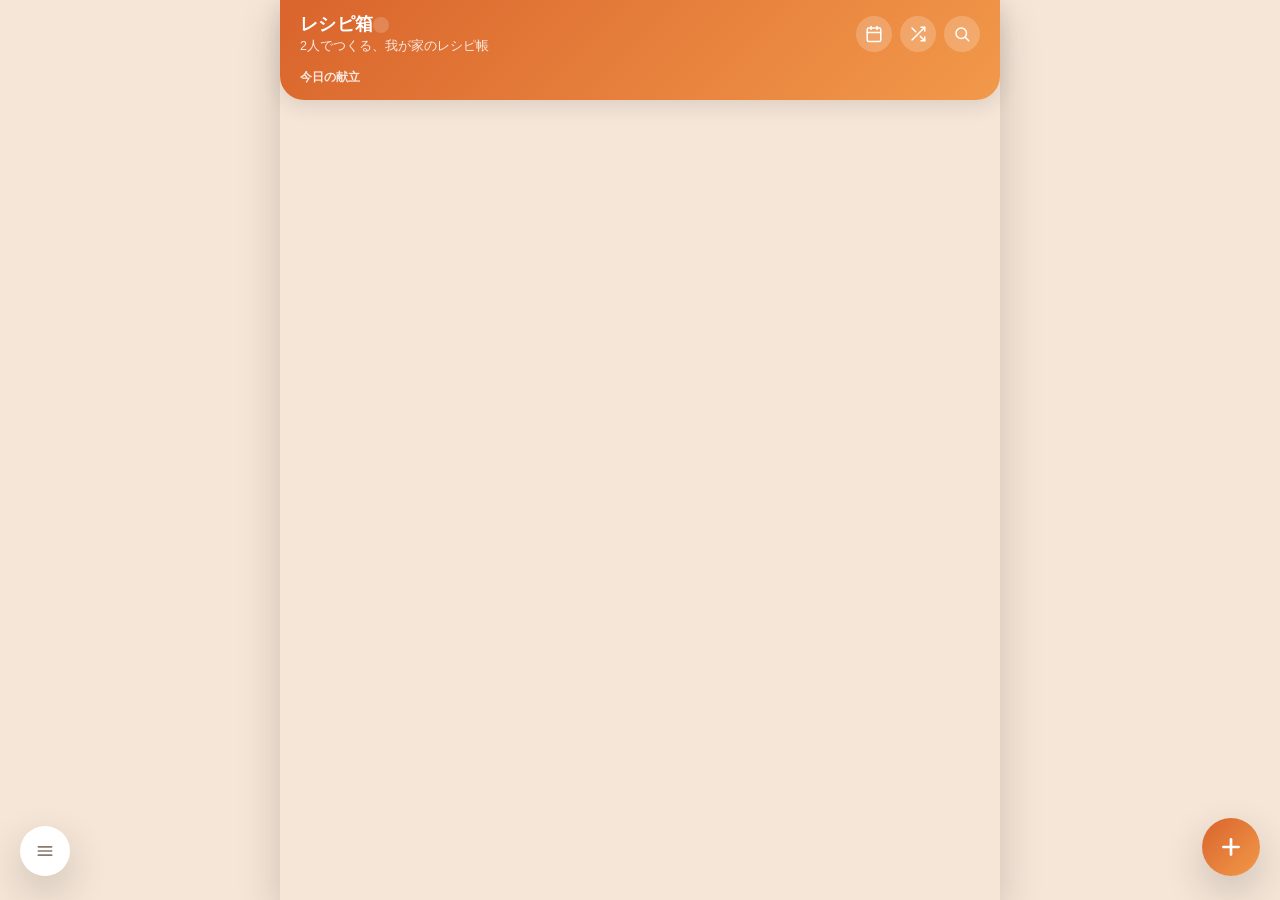
<file: index.html>
<!DOCTYPE html>
<html lang="ja">
<head>
  <meta charset="UTF-8">
  <meta name="viewport" content="width=device-width, initial-scale=1, viewport-fit=cover">
  <meta name="apple-mobile-web-app-capable" content="yes">
  <meta name="apple-mobile-web-app-status-bar-style" content="black-translucent">
  <meta name="apple-mobile-web-app-title" content="レシピ箱">
  <meta name="theme-color" content="#d9642c">
  <meta name="description" content="夫婦で共有するレシピURL管理アプリ">
  <link rel="apple-touch-icon" href="./icons/apple-touch-icon.png">
  <link rel="icon" href="./icons/icon.svg" type="image/svg+xml">
  <link rel="manifest" href="./manifest.json">
  <title>レシピ箱</title>
  <link rel="stylesheet" href="./css/app.css">
</head>
<body>
  <div id="app">
    <header class="app-header">
      <div class="app-brand">
        <div class="brand-text">
          <h1>レシピ箱 <span id="app-item-count" class="app-version"></span></h1>
          <p class="brand-sub">2人でつくる、我が家のレシピ帳</p>
        </div>
        <div class="header-actions">
          <a href="./calendar.html" class="icon-btn" aria-label="献立カレンダー" title="献立カレンダー">
            <svg viewBox="0 0 24 24" fill="none" stroke="currentColor" stroke-width="2" stroke-linecap="round" stroke-linejoin="round"><rect x="3" y="4" width="18" height="18" rx="2"/><line x1="16" y1="2" x2="16" y2="6"/><line x1="8" y1="2" x2="8" y2="6"/><line x1="3" y1="10" x2="21" y2="10"/></svg>
          </a>
          <button id="today-btn" class="icon-btn" aria-label="今日は何作る?" title="今日は何作る?">
            <svg viewBox="0 0 24 24" fill="none" stroke="currentColor" stroke-width="2" stroke-linecap="round" stroke-linejoin="round"><polyline points="16 3 21 3 21 8"/><line x1="4" y1="20" x2="21" y2="3"/><polyline points="21 16 21 21 16 21"/><line x1="15" y1="15" x2="21" y2="21"/><line x1="4" y1="4" x2="9" y2="9"/></svg>
          </button>
          <button id="filter-btn" class="icon-btn" aria-label="検索" title="検索">
            <svg viewBox="0 0 24 24" fill="none" stroke="currentColor" stroke-width="2" stroke-linecap="round" stroke-linejoin="round"><circle cx="11" cy="11" r="7"/><line x1="21" y1="21" x2="16.65" y2="16.65"/></svg>
            <span id="filter-badge" class="filter-badge hidden">0</span>
          </button>
        </div>
      </div>

      <!-- 今日の献立(④): 今日は何作る?のランダム提案は右上のアイコンへ移動し、ここには
           カレンダーに登録済みの今日の献立を表示する。クリックでレシピ詳細に飛べる。 -->
      <div id="today-plan" class="today-plan">
        <p class="today-plan-label">今日の献立</p>
        <div id="today-plan-list" class="today-plan-list"></div>
      </div>
    </header>

    <main>
      <div id="state-loading" class="skeleton-grid hidden">
        <div class="skeleton-card skeleton-shimmer"><div class="thumb"></div><div class="lines"><div class="line"></div><div class="line short"></div></div></div>
        <div class="skeleton-card skeleton-shimmer"><div class="thumb"></div><div class="lines"><div class="line"></div><div class="line short"></div></div></div>
        <div class="skeleton-card skeleton-shimmer"><div class="thumb"></div><div class="lines"><div class="line"></div><div class="line short"></div></div></div>
        <div class="skeleton-card skeleton-shimmer"><div class="thumb"></div><div class="lines"><div class="line"></div><div class="line short"></div></div></div>
      </div>

      <div id="state-empty" class="empty-state hidden">
        <div class="emoji">🍲</div>
        <p>まだレシピがありません。<br>右下の＋ボタンからURLを保存しましょう。</p>
      </div>

      <div id="state-error" class="error-state hidden">
        <div class="emoji">⚠️</div>
        <p id="state-error-message">読み込みに失敗しました。</p>
        <br>
        <button id="retry-btn" class="btn btn-secondary" type="button" style="width:auto; padding-left:24px; padding-right:24px;">もう一度読み込む</button>
      </div>

      <div id="recipe-grid" class="recipe-grid"></div>
    </main>

    <a id="fab-add" class="fab" href="./add.html" aria-label="レシピを追加">
      <svg viewBox="0 0 24 24" fill="none" stroke="currentColor" stroke-width="2.5" stroke-linecap="round" stroke-linejoin="round"><line x1="12" y1="5" x2="12" y2="19"/><line x1="5" y1="12" x2="19" y2="12"/></svg>
    </a>

    <!-- 左下メニュー: ログアウトボタン廃止に伴い、ここに折りたたんで配置する -->
    <button id="menu-fab" class="fab-menu" aria-label="メニュー" type="button">
      <svg viewBox="0 0 24 24" fill="none" stroke="currentColor" stroke-width="2" stroke-linecap="round" stroke-linejoin="round"><line x1="4" y1="7" x2="20" y2="7"/><line x1="4" y1="12" x2="20" y2="12"/><line x1="4" y1="17" x2="20" y2="17"/></svg>
    </button>
  </div>

  <!-- ログイン -->
  <div id="login-overlay" class="overlay center">
    <div class="sheet login-panel">
      <svg class="brand-mark" viewBox="0 0 36 36" fill="none" xmlns="http://www.w3.org/2000/svg" aria-hidden="true" style="background:linear-gradient(135deg,#d9642c,#f2994a); border-radius:14px;">
        <path d="M9 17h18a1 1 0 0 1 1 1 9 9 0 0 1-9 9h0a9 9 0 0 1-9-9 1 1 0 0 1 1-1Z" stroke="white" stroke-width="2" stroke-linejoin="round"/>
        <path d="M11 17c0-3 1.5-4.5 1.5-6M18 17c0-3.5 2-5 2-7.5M25 17c0-3 1.5-4.5 1.5-6" stroke="white" stroke-width="1.6" stroke-linecap="round"/>
      </svg>
      <h2>レシピ箱</h2>
      <p>共有パスワードを入力してください</p>

      <div id="login-not-configured" class="form-error">
        Supabaseがまだ設定されていません。<code>js/config.js</code> にProject URLとanon keyを設定してください。
      </div>

      <form id="login-form">
        <div id="login-error" class="form-error"></div>
        <div class="field">
          <label for="login-password">パスワード</label>
          <input id="login-password" type="password" autocomplete="current-password" required>
        </div>
        <button id="login-submit" class="btn btn-primary" type="submit">ログイン</button>
      </form>
    </div>
  </div>

  <!-- レシピ詳細 -->
  <div id="detail-overlay" class="overlay">
    <div class="sheet">
      <div class="sheet-handle"></div>
      <button class="sheet-close" id="detail-close" aria-label="閉じる">✕</button>
      <div id="detail-content"></div>
    </div>
  </div>

  <!-- 今日は何作る -->
  <div id="random-overlay" class="overlay">
    <div class="sheet">
      <div class="sheet-handle"></div>
      <button class="sheet-close" id="random-close" aria-label="閉じる">✕</button>

      <div id="random-step-pick">
        <h2 style="margin:4px 0 16px; font-size:18px;"><svg class="heading-ico" viewBox="0 0 24 24" fill="none" stroke="currentColor" stroke-width="2" stroke-linecap="round" stroke-linejoin="round"><polyline points="16 3 21 3 21 8"/><line x1="4" y1="20" x2="21" y2="3"/><polyline points="21 16 21 21 16 21"/><line x1="15" y1="15" x2="21" y2="21"/><line x1="4" y1="4" x2="9" y2="9"/></svg>おまかせ</h2>
        <div id="random-field-list"></div>
        <div class="btn-row" style="margin-top:18px;">
          <button id="random-clear" class="btn btn-secondary" type="button">クリア</button>
          <button id="random-confirm" class="btn btn-primary" type="button">ランダム表示</button>
        </div>
      </div>

      <div id="random-step-loading" class="reveal-wrap hidden">
        <span class="spin-emoji">🍳</span>
        <p style="color:var(--text-2); margin-top:14px;">選んでいます…</p>
      </div>

      <div id="random-step-empty" class="empty-state hidden">
        <div class="emoji">🤔</div>
        <p>このカテゴリにはまだレシピがありません。</p>
      </div>

      <div id="random-step-result" class="reveal-wrap hidden">
        <div id="random-result-content"></div>
        <div class="btn-row" style="margin-top:16px;">
          <button id="random-again" class="btn btn-secondary" type="button">もう一回</button>
          <button id="random-open" class="btn btn-secondary" type="button">レシピを見る</button>
          <button id="random-add-to-plan" class="btn btn-primary" type="button">献立に追加</button>
        </div>
      </div>
    </div>
  </div>

  <!-- 献立に追加(日付選択) -->
  <div id="mealplan-add-overlay" class="overlay center">
    <div class="sheet login-panel" style="text-align:left; padding-top:20px;">
      <button class="sheet-close" id="mealplan-add-close" aria-label="閉じる">✕</button>
      <h2 style="margin:0 0 16px; font-size:18px;">献立に追加</h2>
      <div class="field">
        <label for="mealplan-date-input">日付</label>
        <input id="mealplan-date-input" type="date">
        <p id="mealplan-date-weekday" class="mealplan-date-weekday"></p>
      </div>
      <button id="mealplan-add-confirm" class="btn btn-primary" type="button">この日に追加する</button>
    </div>
  </div>

  <!-- レシピ編集(タグ・評価) -->
  <div id="edit-overlay" class="overlay">
    <div class="sheet">
      <div class="sheet-handle"></div>
      <button class="sheet-close" id="edit-close" aria-label="閉じる">✕</button>
      <h2 style="margin:4px 0 16px; font-size:18px;">編集</h2>
      <div id="edit-field-list"></div>
      <div class="btn-row" style="margin-top:20px;">
        <button id="edit-cancel" class="btn btn-secondary" type="button">キャンセル</button>
        <button id="edit-save" class="btn btn-primary" type="button">保存する</button>
      </div>
      <button id="edit-delete" class="btn btn-danger" type="button" style="margin-top:10px;">削除</button>
    </div>
  </div>

  <!-- フィルタ -->
  <div id="filter-overlay" class="overlay">
    <div class="sheet">
      <div class="sheet-handle"></div>
      <button class="sheet-close" id="filter-close" aria-label="閉じる">✕</button>
      <h2 style="margin:4px 0 16px; font-size:18px;"><svg class="heading-ico" viewBox="0 0 24 24" fill="none" stroke="currentColor" stroke-width="2" stroke-linecap="round" stroke-linejoin="round"><circle cx="11" cy="11" r="7"/><line x1="21" y1="21" x2="16.65" y2="16.65"/></svg>検索</h2>
      <div id="filter-field-list"></div>
      <div class="btn-row" style="margin-top:20px;">
        <button id="filter-clear" class="btn btn-secondary" type="button">クリア</button>
        <button id="filter-apply" class="btn btn-primary" type="button">検索</button>
      </div>
    </div>
  </div>

  <!-- 左下メニュー(ログアウト・DB使用容量確認) -->
  <div id="menu-overlay" class="overlay">
    <div class="sheet">
      <div class="sheet-handle"></div>
      <button class="sheet-close" id="menu-close" aria-label="閉じる">✕</button>

      <div id="menu-step-main">
        <h2 style="margin:4px 0 16px; font-size:18px;">メニュー</h2>
        <div class="btn-row" style="flex-direction:column; gap:10px;">
          <button id="menu-kana-btn" class="btn btn-secondary" type="button">🔤 タグ編集</button>
          <button id="menu-stats-btn" class="btn btn-secondary" type="button">🏆 ランキング</button>
          <button id="menu-usage-btn" class="btn btn-secondary" type="button">📊 DB使用容量を確認</button>
          <button id="menu-logout-btn" class="btn btn-danger" type="button">ログアウト</button>
        </div>
        <p id="menu-version" class="menu-version"></p>
      </div>

      <div id="menu-step-usage" class="hidden">
        <button id="menu-usage-back" class="btn-text" type="button" style="padding:4px 0 14px;">◀ 戻る</button>
        <h2 style="margin:0 0 16px; font-size:18px;">DB使用容量</h2>
        <div id="menu-usage-content"></div>
      </div>

      <div id="menu-step-stats" class="hidden">
        <button id="menu-stats-back" class="btn-text" type="button" style="padding:4px 0 14px;">◀ 戻る</button>
        <h2 style="margin:4px 0 4px; font-size:18px;">人気のレシピ</h2>
        <p style="margin:0 0 16px; color:var(--text-2); font-size:13px;">献立登録数が多い順</p>
        <div id="menu-stats-content"></div>
      </div>

      <div id="menu-step-kana" class="hidden">
        <button id="menu-kana-back" class="btn-text" type="button" style="padding:4px 0 16px;">◀ 戻る</button>
        <div id="menu-kana-content"></div>
      </div>
    </div>
  </div>

  <div id="toast" class="toast"></div>

  <script type="module" src="./js/app.js"></script>
  <script src="./js/sw-register.js"></script>
</body>
</html>
</file>
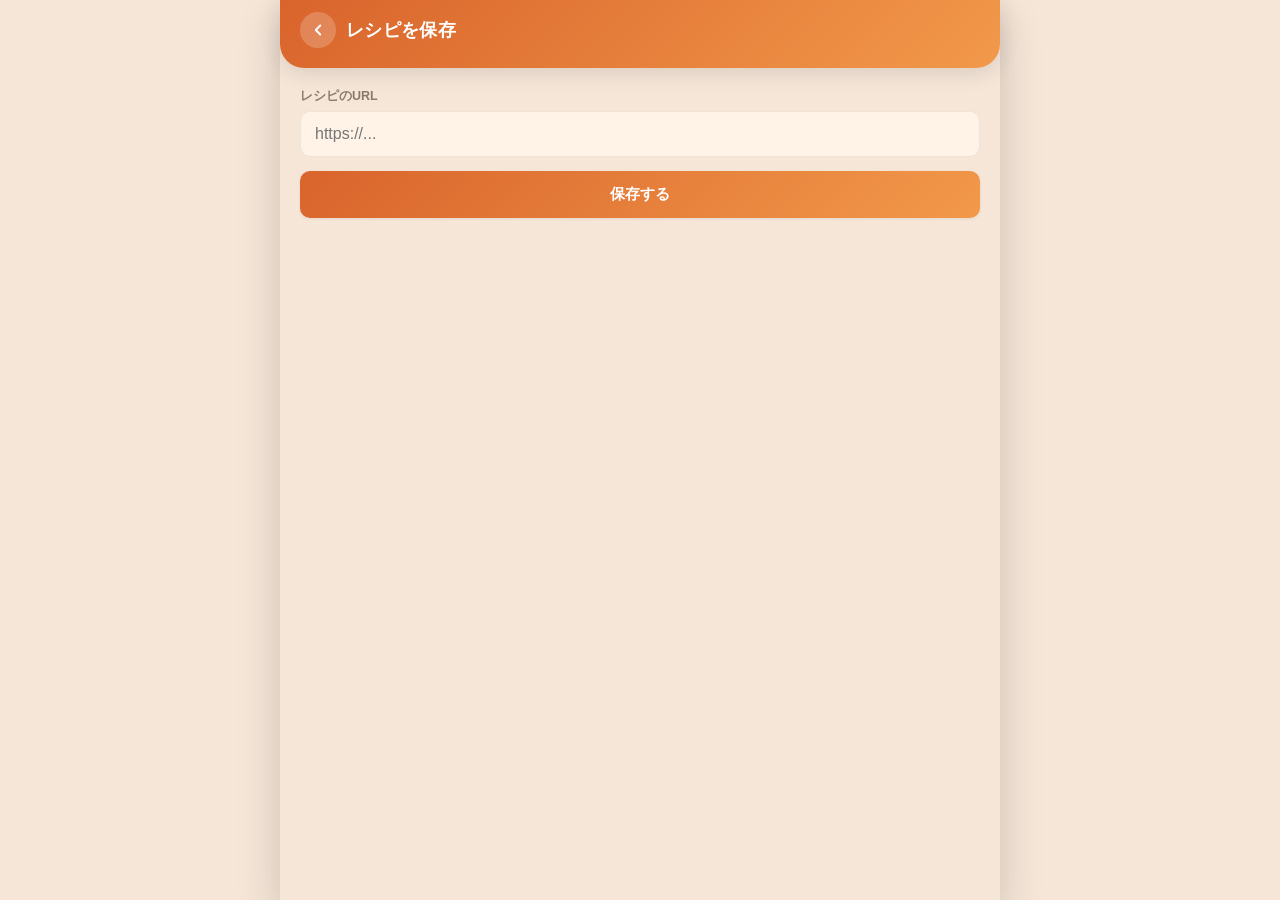
<file: add.html>
<!DOCTYPE html>
<html lang="ja">
<head>
  <meta charset="UTF-8">
  <meta name="viewport" content="width=device-width, initial-scale=1, viewport-fit=cover">
  <meta name="apple-mobile-web-app-capable" content="yes">
  <meta name="apple-mobile-web-app-status-bar-style" content="black-translucent">
  <meta name="apple-mobile-web-app-title" content="レシピ箱">
  <meta name="theme-color" content="#d9642c">
  <link rel="apple-touch-icon" href="./icons/apple-touch-icon.png">
  <link rel="icon" href="./icons/icon.svg" type="image/svg+xml">
  <link rel="manifest" href="./manifest.json">
  <title>レシピを保存 - レシピ箱</title>
  <link rel="stylesheet" href="./css/app.css">
</head>
<body class="add-page">
  <div id="app">
    <header class="app-header" style="padding-bottom:20px;">
      <div class="app-brand">
        <a href="./index.html" class="icon-btn" aria-label="一覧へ戻る">
          <svg viewBox="0 0 24 24" fill="none" stroke="currentColor" stroke-width="2.5" stroke-linecap="round" stroke-linejoin="round"><polyline points="15 18 9 12 15 6"/></svg>
        </a>
        <div class="brand-text">
          <h1 style="font-size:18px;">レシピを保存</h1>
        </div>
      </div>
    </header>

    <main>
      <div id="prefill-check-loading" class="loading-state hidden"><span class="spin-emoji">🍳</span></div>
      <div id="prefill-note" class="prefill-note hidden">共有メニューからURLを受け取りました。カテゴリを選んで保存してください。</div>

      <form id="add-form">
        <div id="add-error" class="form-error"></div>

        <div class="field">
          <label for="url-input">レシピのURL</label>
          <input id="url-input" type="url" inputmode="url" placeholder="https://..." autocomplete="off" required>
        </div>

        <div id="add-field-list"></div>

        <button id="save-btn" class="btn btn-primary" type="submit">保存する</button>
      </form>

      <div id="save-done" class="save-done hidden">
        <div id="save-done-emoji" class="emoji">✅</div>
        <h2 id="save-done-title">保存しました</h2>
        <p id="save-done-note">このタブは閉じて大丈夫です。</p>
        <div class="btn-row">
          <button id="save-close-btn" class="btn btn-secondary" type="button">画面を閉じる</button>
          <a href="./index.html" class="btn btn-primary" style="text-decoration:none; display:flex; align-items:center; justify-content:center;">一覧を見る</a>
        </div>
      </div>
    </main>
  </div>

  <!-- ログイン(Shortcuts経由でSafariから直接開いた場合、standaloneアプリとはセッションが別のため必要) -->
  <div id="login-overlay" class="overlay center">
    <div class="sheet login-panel">
      <svg class="brand-mark" viewBox="0 0 36 36" fill="none" xmlns="http://www.w3.org/2000/svg" aria-hidden="true" style="background:linear-gradient(135deg,#d9642c,#f2994a); border-radius:14px;">
        <path d="M9 17h18a1 1 0 0 1 1 1 9 9 0 0 1-9 9h0a9 9 0 0 1-9-9 1 1 0 0 1 1-1Z" stroke="white" stroke-width="2" stroke-linejoin="round"/>
        <path d="M11 17c0-3 1.5-4.5 1.5-6M18 17c0-3.5 2-5 2-7.5M25 17c0-3 1.5-4.5 1.5-6" stroke="white" stroke-width="1.6" stroke-linecap="round"/>
      </svg>
      <h2>レシピ箱</h2>
      <p>共有パスワードを入力してください</p>

      <div id="login-not-configured" class="form-error">
        Supabaseがまだ設定されていません。<code>js/config.js</code> にProject URLとanon keyを設定してください。
      </div>

      <form id="login-form">
        <div id="login-error" class="form-error"></div>
        <div class="field">
          <label for="login-password">パスワード</label>
          <input id="login-password" type="password" autocomplete="current-password" required>
        </div>
        <button id="login-submit" class="btn btn-primary" type="submit">ログイン</button>
      </form>
    </div>
  </div>

  <div id="toast" class="toast"></div>

  <script type="module" src="./js/add.js"></script>
  <script src="./js/sw-register.js"></script>
</body>
</html>
</file>
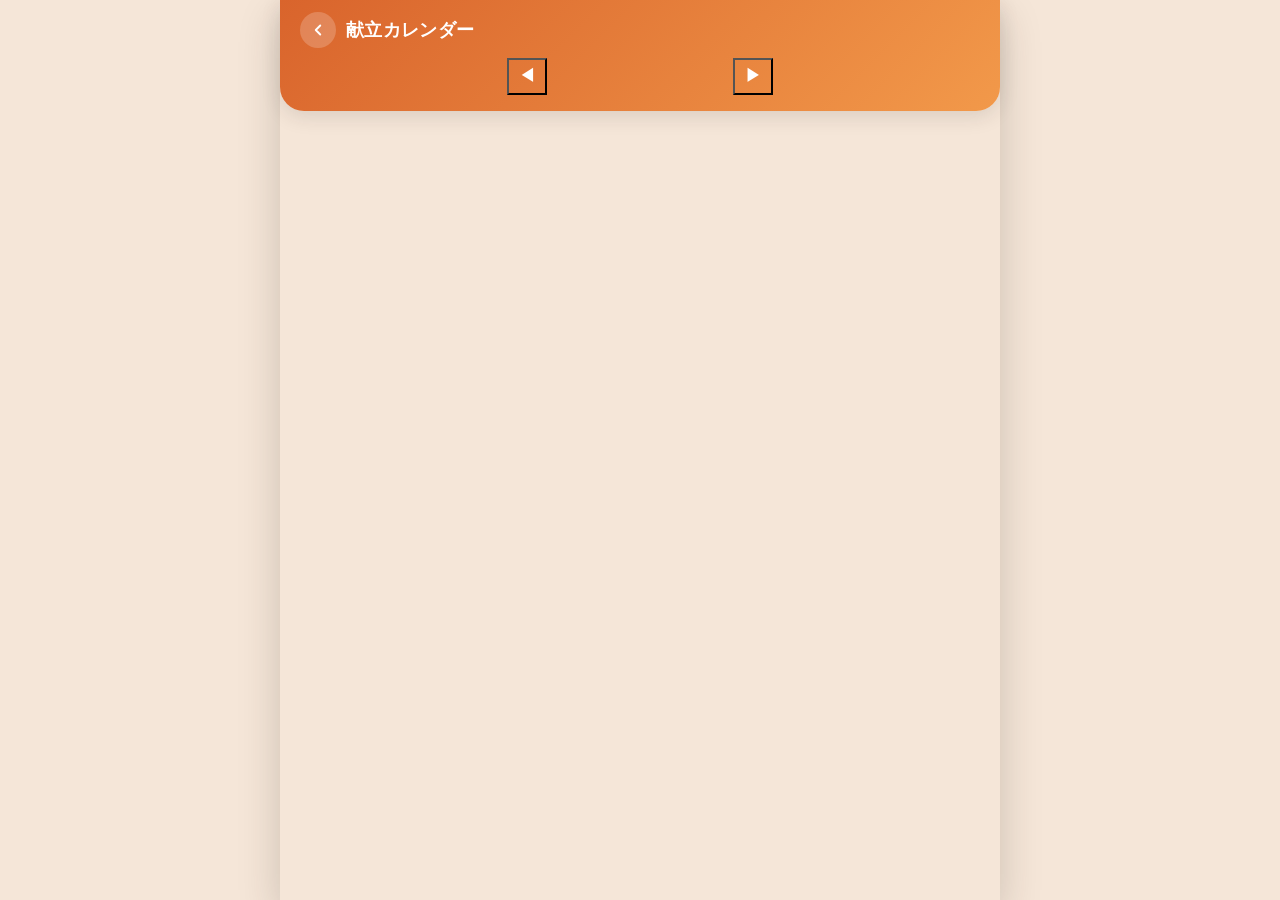
<file: calendar.html>
<!DOCTYPE html>
<html lang="ja">
<head>
  <meta charset="UTF-8">
  <meta name="viewport" content="width=device-width, initial-scale=1, viewport-fit=cover">
  <meta name="apple-mobile-web-app-capable" content="yes">
  <meta name="apple-mobile-web-app-status-bar-style" content="black-translucent">
  <meta name="apple-mobile-web-app-title" content="レシピ箱">
  <meta name="theme-color" content="#d9642c">
  <link rel="apple-touch-icon" href="./icons/apple-touch-icon.png">
  <link rel="icon" href="./icons/icon.svg" type="image/svg+xml">
  <link rel="manifest" href="./manifest.json">
  <title>献立カレンダー - レシピ箱</title>
  <link rel="stylesheet" href="./css/app.css">
</head>
<body class="calendar-page">
  <div id="app">
    <header class="app-header" style="padding-bottom:16px;">
      <div class="app-brand">
        <a href="./index.html" class="icon-btn" aria-label="一覧へ戻る">
          <svg viewBox="0 0 24 24" fill="none" stroke="currentColor" stroke-width="2.5" stroke-linecap="round" stroke-linejoin="round"><polyline points="15 18 9 12 15 6"/></svg>
        </a>
        <div class="brand-text">
          <h1 style="font-size:18px;">献立カレンダー</h1>
        </div>
      </div>

      <div class="cal-toolbar">
        <button id="cal-prev" class="btn-text" type="button" aria-label="前の週へ">◀</button>
        <span id="cal-range-label" class="cal-range-label"></span>
        <button id="cal-next" class="btn-text" type="button" aria-label="次の週へ">▶</button>
      </div>
    </header>

    <main>
      <div id="cal-week-list" class="cal-week-list"></div>
    </main>
  </div>

  <!-- ログイン(Shortcuts経由でSafariから直接開いた場合、standaloneアプリとはセッションが別のため必要) -->
  <div id="login-overlay" class="overlay center">
    <div class="sheet login-panel">
      <svg class="brand-mark" viewBox="0 0 36 36" fill="none" xmlns="http://www.w3.org/2000/svg" aria-hidden="true" style="background:linear-gradient(135deg,#d9642c,#f2994a); border-radius:14px;">
        <path d="M9 17h18a1 1 0 0 1 1 1 9 9 0 0 1-9 9h0a9 9 0 0 1-9-9 1 1 0 0 1 1-1Z" stroke="white" stroke-width="2" stroke-linejoin="round"/>
        <path d="M11 17c0-3 1.5-4.5 1.5-6M18 17c0-3.5 2-5 2-7.5M25 17c0-3 1.5-4.5 1.5-6" stroke="white" stroke-width="1.6" stroke-linecap="round"/>
      </svg>
      <h2>レシピ箱</h2>
      <p>共有パスワードを入力してください</p>

      <div id="login-not-configured" class="form-error">
        Supabaseがまだ設定されていません。<code>js/config.js</code> にProject URLとanon keyを設定してください。
      </div>

      <form id="login-form">
        <div id="login-error" class="form-error"></div>
        <div class="field">
          <label for="login-password">パスワード</label>
          <input id="login-password" type="password" autocomplete="current-password" required>
        </div>
        <button id="login-submit" class="btn btn-primary" type="submit">ログイン</button>
      </form>
    </div>
  </div>

  <!-- 日付詳細(その日の献立一覧+レシピ追加) -->
  <div id="day-overlay" class="overlay">
    <div class="sheet">
      <div class="sheet-handle"></div>
      <button class="sheet-close" id="day-close" aria-label="閉じる">✕</button>

      <!-- ステップ1: その日の献立一覧 -->
      <div id="day-main-view">
        <h2 id="day-title" style="margin:4px 0 16px; font-size:18px;"></h2>
        <div id="day-entries"></div>
        <!-- レシピに登録するほどでもない献立をテキストだけで追加する(②: 例「魚を焼く」) -->
        <div class="day-text-add-row">
          <input type="text" id="day-text-input" placeholder="テキストで追加(例: 魚を焼く)" maxlength="60" autocomplete="off">
          <button id="day-text-add-btn" class="btn btn-primary" type="button">追加</button>
        </div>
        <div class="day-add-actions">
          <button id="day-random-btn" class="btn btn-primary" type="button"><svg class="btn-ico" viewBox="0 0 24 24" fill="none" stroke="currentColor" stroke-width="2" stroke-linecap="round" stroke-linejoin="round"><polyline points="16 3 21 3 21 8"/><line x1="4" y1="20" x2="21" y2="3"/><polyline points="21 16 21 21 16 21"/><line x1="15" y1="15" x2="21" y2="21"/><line x1="4" y1="4" x2="9" y2="9"/></svg>おまかせで追加</button>
          <button id="day-search-btn" class="btn btn-primary" type="button"><svg class="btn-ico" viewBox="0 0 24 24" fill="none" stroke="currentColor" stroke-width="2" stroke-linecap="round" stroke-linejoin="round"><circle cx="11" cy="11" r="7"/><line x1="21" y1="21" x2="16.65" y2="16.65"/></svg>検索して追加</button>
        </div>
      </div>

      <!-- ステップ2: 検索/ランダムの条件と結果(⑫: 一覧より上の領域は表示せず、モードが分かる見出しのみ出す) -->
      <div id="day-filter-panel" class="day-filter-panel hidden">
        <button id="day-filter-back" class="btn-text" type="button" style="padding:4px 0 14px;">◀ 戻る</button>
        <h2 id="day-filter-mode-label" style="margin:0 0 14px; font-size:18px;"></h2>

        <!-- 検索・ランダムどちらも「条件を選ぶ」ステップでのみ表示し、確定(検索する/決める!)を押したら
             隠して結果ステップへ遷移する(検索・ランダムで同じ画面遷移にするため)。 -->
        <div id="day-filter-conditions">
          <div id="day-filter-field-list"></div>
        </div>

        <!-- 検索モードの「条件を選ぶ」ステップ専用ボタン -->
        <div id="day-search-pick-actions" class="btn-row hidden" style="margin-top:18px;">
          <button id="day-search-clear" class="btn btn-secondary" type="button">クリア</button>
          <button id="day-search-confirm" class="btn btn-primary" type="button">検索</button>
        </div>

        <!-- ランダムモードの「決める」ステップ専用ボタン(今日は何作る?のクリア/決める!と同じ) -->
        <div id="day-random-pick-actions" class="btn-row hidden" style="margin-top:18px;">
          <button id="day-random-clear" class="btn btn-secondary" type="button">クリア</button>
          <button id="day-random-confirm" class="btn btn-primary" type="button">ランダム表示</button>
        </div>

        <!-- 検索結果は別画面(条件ステップは隠す)。1件選ぶと直下に「レシピを見る」「献立に追加」が展開される。 -->
        <div id="day-search-results" class="day-recipe-results hidden"></div>

        <div id="day-random-box" class="hidden">
          <div id="day-random-content"></div>
          <div class="btn-row" style="margin-top:10px;">
            <button id="day-random-again" class="btn btn-secondary" type="button">もう一回</button>
            <button id="day-random-view" class="btn btn-secondary" type="button">レシピを見る</button>
            <button id="day-random-add" class="btn btn-primary" type="button">献立に追加</button>
          </div>
        </div>

        <p id="day-filter-empty" class="cal-empty-note hidden">条件に合うレシピが見つかりません</p>
      </div>
    </div>
  </div>

  <div id="toast" class="toast"></div>

  <script type="module" src="./js/calendar.js"></script>
  <script src="./js/sw-register.js"></script>
</body>
</html>
</file>
<file: css/app.css>
:root {
  --bg: #fff8f1;
  --surface-1: #ffffff;
  --surface-2: #fff3e8;
  --surface-3: #f5e6d8;
  --text-1: #2b2420;
  --text-2: #8a7a6d;
  --text-3: #b7a99b;
  --sep: #ede3d9;

  --accent: #d9642c;
  --accent-2: #c1502e;
  --accent-soft: #fbe3d3;
  --amber: #f2994a;
  --amber-2: #e67e22;

  --danger: #d64545;
  --danger-soft: #fbe1df;
  --success: #4c9a6d;

  --shadow-sm: 0 1px 3px rgba(43, 36, 32, 0.08);
  --shadow-md: 0 6px 20px rgba(43, 36, 32, 0.12);
  --shadow-lg: 0 16px 40px rgba(43, 36, 32, 0.20);

  --radius-sm: 10px;
  --radius-md: 16px;
  --radius-lg: 24px;
  --radius-pill: 999px;

  --header-grad: linear-gradient(135deg, var(--accent) 0%, var(--amber) 100%);

  --font: -apple-system, BlinkMacSystemFont, 'Hiragino Sans', 'Hiragino Kaku Gothic ProN', 'Yu Gothic', 'Meiryo', sans-serif;

  color-scheme: light;
}

* {
  box-sizing: border-box;
  -webkit-tap-highlight-color: transparent;
  /* ダブルタップでの拡大を無効化する。ピンチズームは残るので拡大操作自体は可能(アクセシビリティ配慮)。 */
  touch-action: manipulation;
}

html, body {
  height: 100%;
}

body {
  margin: 0;
  min-height: 100dvh;
  background: var(--bg);
  color: var(--text-1);
  font-family: var(--font);
  -webkit-font-smoothing: antialiased;
  overscroll-behavior: none;
  padding-bottom: env(safe-area-inset-bottom);
}

#app {
  max-width: 720px;
  margin: 0 auto;
  min-height: 100dvh;
  display: flex;
  flex-direction: column;
  position: relative;
}

button, input, select, textarea {
  font-family: inherit;
  font-size: inherit;
  color: inherit;
}

a {
  color: inherit;
}

img {
  max-width: 100%;
  display: block;
}

.hidden {
  display: none !important;
}

.visually-hidden {
  position: absolute;
  width: 1px;
  height: 1px;
  overflow: hidden;
  clip: rect(0 0 0 0);
  white-space: nowrap;
}

/* ===== ヘッダー ===== */

.app-header {
  position: sticky;
  top: 0;
  z-index: 20;
  background: var(--header-grad);
  padding: calc(env(safe-area-inset-top) + 12px) 20px 14px;
  color: #fff;
  border-radius: 0 0 var(--radius-lg) var(--radius-lg);
  box-shadow: var(--shadow-md);
}

.app-brand {
  display: flex;
  align-items: center;
  gap: 10px;
}

.brand-mark {
  width: 32px;
  height: 32px;
  flex-shrink: 0;
}

.brand-text h1 {
  margin: 0;
  font-size: 18px;
  font-weight: 800;
  letter-spacing: 0.02em;
}

.app-version {
  font-size: 11px;
  font-weight: 600;
  letter-spacing: 0.02em;
  color: rgba(255, 255, 255, 0.85);
  background: rgba(255, 255, 255, 0.18);
  border-radius: 999px;
  padding: 2px 8px;
  vertical-align: middle;
}

.brand-sub {
  margin: 2px 0 0;
  font-size: 12.5px;
  color: rgba(255, 255, 255, 0.85);
}

.header-actions {
  margin-left: auto;
  display: flex;
  gap: 8px;
}

.icon-btn {
  position: relative;
  width: 36px;
  height: 36px;
  border-radius: 50%;
  border: none;
  background: rgba(255, 255, 255, 0.2);
  color: #fff;
  display: flex;
  align-items: center;
  justify-content: center;
  cursor: pointer;
}
.icon-btn svg { width: 18px; height: 18px; }
.icon-btn:active { background: rgba(255, 255, 255, 0.32); }

.filter-badge {
  position: absolute;
  top: -2px;
  right: -2px;
  min-width: 16px;
  height: 16px;
  padding: 0 3px;
  border-radius: 999px;
  background: #fff;
  color: var(--accent-2);
  font-size: 10px;
  font-weight: 800;
  line-height: 16px;
  text-align: center;
}

/* ===== 今日の献立(④: 旧「今日は何作る」CTA。ランダム提案は右上のアイコンボタンへ移動) ===== */

/* 省スペースのため、ラベルとメニュー一覧を横並びにし、横幅いっぱいまで使う */
.today-plan {
  margin-top: 14px;
  display: flex;
  align-items: center;
  gap: 10px;
}
.today-plan-label {
  margin: 0;
  flex-shrink: 0;
  font-size: 12px;
  font-weight: 700;
  color: rgba(255, 255, 255, 0.85);
  white-space: nowrap;
}
/* 1件だけ右端まで大きく表示し、複数ある場合は右端に「他の献立も見る」を添える */
.today-plan-list {
  flex: 1;
  min-width: 0;
  display: flex;
  align-items: center;
  gap: 10px;
}
.today-plan-empty {
  flex: 1;
  min-width: 0;
  margin: 0;
  padding: 9px 2px;
  font-size: 13px;
  color: rgba(255, 255, 255, 0.85);
  white-space: nowrap;
  overflow: hidden;
  text-overflow: ellipsis;
}
.today-plan-item {
  flex: 1;
  min-width: 0;
  display: flex;
  align-items: center;
  gap: 8px;
  padding: 6px 14px 6px 6px;
  border-radius: var(--radius-pill);
  border: none;
  background: rgba(255, 255, 255, 0.16);
  backdrop-filter: blur(6px);
  color: #fff;
  cursor: pointer;
  min-height: 40px;
}
.today-plan-item:active { background: rgba(255, 255, 255, 0.26); }
.today-plan-item.not-clickable { cursor: default; }
.today-plan-item .thumb {
  position: relative;
  width: 28px;
  height: 28px;
  flex-shrink: 0;
  border-radius: 50%;
  overflow: hidden;
  background: rgba(255, 255, 255, 0.3);
  display: flex;
  align-items: center;
  justify-content: center;
}
.today-plan-item .thumb img { position: absolute; inset: 0; width: 100%; height: 100%; object-fit: cover; }
.today-plan-item .title {
  flex: 1;
  min-width: 0;
  font-size: 13px;
  font-weight: 700;
  white-space: nowrap;
  overflow: hidden;
  text-overflow: ellipsis;
}
.today-plan-more {
  flex-shrink: 0;
  font-size: 12px;
  font-weight: 700;
  color: #fff;
  white-space: nowrap;
  text-decoration: none;
  opacity: 0.9;
}
.today-plan-more:active { opacity: 0.7; }

/* ===== カテゴリチップ(フィルタ・今日は何作るで共用) ===== */

.cat-chip {
  flex-shrink: 0;
  padding: 9px 16px;
  border-radius: var(--radius-pill);
  border: 1px solid var(--sep);
  background: var(--surface-1);
  color: var(--text-2);
  font-size: 13.5px;
  font-weight: 600;
  cursor: pointer;
  min-height: 38px;
  white-space: nowrap;
}
.cat-chip.active {
  background: var(--accent);
  border-color: var(--accent);
  color: #fff;
}
/* キーワードチップ(①: フィルタの自由入力で、タグ名に一致しなかった語=料理名の部分一致検索) */
.cat-chip.keyword-chip.active {
  background: var(--text-1);
  border-color: var(--text-1);
}
/* 追加した自由入力タグの右に添える×(⑯): チップ全体がタップ領域なので装飾的な見た目でよい */
.chip-x { margin-left: 6px; font-weight: 700; opacity: 0.75; }

/* ===== メイン・カードグリッド ===== */

main {
  flex: 1;
  padding: 4px 16px 100px;
}

.recipe-grid {
  display: grid;
  grid-template-columns: repeat(auto-fill, minmax(150px, 1fr));
  gap: 14px;
  margin-top: 8px;
}

.recipe-card {
  background: var(--surface-1);
  border-radius: var(--radius-md);
  overflow: hidden;
  box-shadow: var(--shadow-sm);
  cursor: pointer;
  display: flex;
  flex-direction: column;
  text-align: left;
  border: none;
  padding: 0;
  min-height: 44px;
}
.recipe-card:active { box-shadow: var(--shadow-md); }

.recipe-card .thumb {
  position: relative;
  width: 100%;
  aspect-ratio: 4 / 3;
  background: var(--surface-3);
  display: flex;
  align-items: center;
  justify-content: center;
  color: var(--text-3);
  overflow: hidden;
}
.recipe-card .thumb img {
  position: absolute;
  inset: 0;
  width: 100%;
  height: 100%;
  object-fit: cover;
}
.thumb-fallback {
  display: flex;
  align-items: center;
  justify-content: center;
  width: 100%;
  height: 100%;
  color: var(--text-3);
}

.recipe-card .body {
  padding: 10px 12px 12px;
}

.recipe-card .title {
  font-size: 13.5px;
  font-weight: 700;
  line-height: 1.4;
  margin: 0 0 6px;
  display: -webkit-box;
  -webkit-line-clamp: 2;
  -webkit-box-orient: vertical;
  overflow: hidden;
}

.rating-stars {
  display: flex;
  align-items: center;
  gap: 1px;
  margin-bottom: 4px;
}
.rating-stars .star-ico {
  font-size: 12px;
  color: var(--sep);
  line-height: 1;
}
.rating-stars .star-ico.filled {
  color: var(--amber-2);
}
.rating-stars.interactive {
  gap: 2px;
  margin: 0 0 14px;
}
.rating-stars.interactive .star-btn {
  background: none;
  border: none;
  padding: 4px;
  font-size: 24px;
  line-height: 1;
  color: var(--sep);
  cursor: pointer;
  min-width: 36px;
  min-height: 36px;
}
.rating-stars.interactive .star-btn.filled {
  color: var(--amber-2);
}
/* 詳細画面: タップでは編集させない表示専用の大きめ表示(⑪、編集はedit-overlayで行う) */
.rating-stars.lg {
  gap: 2px;
  margin: 0 0 14px;
}
.rating-stars.lg .star-ico {
  font-size: 24px;
}

.cat-tag-row {
  display: flex;
  flex-wrap: wrap;
  gap: 4px;
  margin-bottom: 4px;
}
.cat-tag-row:empty { display: none; margin: 0; }

.cat-tag {
  display: inline-block;
  font-size: 11px;
  font-weight: 700;
  color: var(--accent-2);
  background: var(--accent-soft);
  padding: 3px 8px;
  border-radius: var(--radius-pill);
}

.recipe-card .fetch-failed-badge {
  display: inline-block;
  font-size: 10.5px;
  color: var(--text-3);
  margin-left: 6px;
}

/* ===== 空・ローディング状態 ===== */

.empty-state, .loading-state, .error-state {
  text-align: center;
  padding: 60px 24px;
  color: var(--text-2);
}
.empty-state .emoji, .error-state .emoji {
  font-size: 40px;
  margin-bottom: 12px;
}
.empty-state p, .error-state p { margin: 0; font-size: 14px; line-height: 1.7; }

.skeleton-grid {
  display: grid;
  grid-template-columns: repeat(auto-fill, minmax(150px, 1fr));
  gap: 14px;
  margin-top: 8px;
}
.skeleton-card {
  border-radius: var(--radius-md);
  overflow: hidden;
  background: var(--surface-1);
  box-shadow: var(--shadow-sm);
}
.skeleton-card .thumb { aspect-ratio: 4/3; background: var(--surface-3); }
.skeleton-card .lines { padding: 10px 12px; }
.skeleton-card .line { height: 10px; border-radius: 6px; background: var(--surface-3); margin-bottom: 6px; }
.skeleton-card .line.short { width: 60%; }
.skeleton-shimmer { position: relative; overflow: hidden; }
.skeleton-shimmer::after {
  content: "";
  position: absolute; inset: 0;
  background: linear-gradient(90deg, transparent, rgba(255,255,255,0.5), transparent);
  animation: shimmer 1.3s infinite;
}
@keyframes shimmer {
  from { transform: translateX(-100%); }
  to { transform: translateX(100%); }
}

/* ===== FAB(＋追加) ===== */

.fab {
  position: fixed;
  right: max(20px, calc(20px + env(safe-area-inset-right)));
  bottom: calc(24px + env(safe-area-inset-bottom));
  width: 58px;
  height: 58px;
  border-radius: 50%;
  border: none;
  background: var(--header-grad);
  color: #fff;
  line-height: 1;
  box-shadow: var(--shadow-lg);
  display: flex;
  align-items: center;
  justify-content: center;
  cursor: pointer;
  z-index: 20;
}
.fab:active { transform: scale(0.94); }
.fab svg { width: 26px; height: 26px; }

/* 左下メニュー(ログアウト・DB使用容量確認)。主FABより控えめなサイズ・配色にする */
.fab-menu {
  position: fixed;
  left: max(20px, calc(20px + env(safe-area-inset-left)));
  bottom: calc(24px + env(safe-area-inset-bottom));
  width: 50px;
  height: 50px;
  border-radius: 50%;
  border: none;
  background: var(--surface-1);
  color: var(--text-2);
  box-shadow: var(--shadow-lg);
  display: flex;
  align-items: center;
  justify-content: center;
  cursor: pointer;
  z-index: 20;
}
.fab-menu:active { transform: scale(0.94); background: var(--surface-2); }
.fab-menu svg { width: 20px; height: 20px; }

/* ===== オーバーレイ共通(ログイン・詳細・ランダム提案) ===== */

.overlay {
  position: fixed;
  inset: 0;
  background: rgba(43, 36, 32, 0.44);
  display: flex;
  align-items: flex-end;
  justify-content: center;
  z-index: 100;
  opacity: 0;
  pointer-events: none;
  transition: opacity 0.2s ease;
}
.overlay.open { opacity: 1; pointer-events: auto; }
.overlay.center { align-items: center; padding: 20px; }

.sheet {
  width: 100%;
  max-width: 720px;
  max-height: 88dvh;
  background: var(--surface-1);
  border-radius: var(--radius-lg) var(--radius-lg) 0 0;
  padding: 22px 20px calc(24px + env(safe-area-inset-bottom));
  overflow-y: auto;
  transform: translateY(16px);
  transition: transform 0.22s ease;
  box-shadow: var(--shadow-lg);
}
.overlay.open .sheet { transform: translateY(0); }

.overlay.center .sheet {
  border-radius: var(--radius-lg);
  max-width: 420px;
}

.sheet-handle {
  width: 40px;
  height: 4px;
  background: var(--sep);
  border-radius: var(--radius-pill);
  margin: 0 auto 16px;
}

.sheet-close {
  position: absolute;
  top: 16px;
  right: 16px;
  width: 32px;
  height: 32px;
  border-radius: 50%;
  border: none;
  background: var(--surface-2);
  color: var(--text-2);
  font-size: 16px;
  cursor: pointer;
}

/* ===== ログイン ===== */

.login-panel {
  text-align: center;
  padding-top: 8px;
}
.login-panel .brand-mark { width: 56px; height: 56px; margin: 0 auto 14px; }
.login-panel h2 { margin: 0 0 6px; font-size: 19px; }
.login-panel p { margin: 0 0 22px; color: var(--text-2); font-size: 13.5px; }

.field {
  margin-bottom: 14px;
  text-align: left;
}
.field label {
  display: block;
  font-size: 12.5px;
  font-weight: 700;
  color: var(--text-2);
  margin-bottom: 6px;
}
.field input, .field select, .field textarea {
  width: 100%;
  padding: 13px 14px;
  border-radius: var(--radius-sm);
  border: 1px solid var(--sep);
  background: var(--surface-2);
  min-height: 44px;
}
.field input:focus, .field select:focus, .field textarea:focus {
  outline: 2px solid var(--accent);
  outline-offset: -1px;
  background: var(--surface-1);
}
.field textarea { resize: vertical; min-height: 72px; }
.mealplan-date-weekday { margin: 6px 2px 0; font-size: 12.5px; font-weight: 700; color: var(--text-2); }
/* iOS Safariのネイティブ日付ピッカーの右端が見切れる件(⑧⑭): 前回のpadding-right拡大だけでは直らなかったため、
   UAデフォルトの見た目を外して自前のborder/背景に任せる(WebKitの内部レイアウト崩れを避ける定番の対処)。 */
.field input[type="date"] {
  -webkit-appearance: none;
  appearance: none;
  padding-right: 36px;
  min-width: 0;
}

.btn {
  width: 100%;
  padding: 14px;
  border-radius: var(--radius-sm);
  border: none;
  font-weight: 700;
  font-size: 15px;
  cursor: pointer;
  min-height: 44px;
}
.btn-primary { background: var(--header-grad); color: #fff; box-shadow: var(--shadow-sm); }
.btn-primary:active { filter: brightness(0.95); }
.btn-primary:disabled { opacity: 0.55; }
.btn-secondary { background: var(--surface-2); color: var(--text-1); }
.btn-danger { background: var(--danger-soft); color: var(--danger); }
.btn-text { background: none; color: var(--accent-2); font-weight: 700; }

.btn-row { display: flex; gap: 10px; }
.btn-row .btn { flex: 1; }

/* ボタン・見出し内のテキストと並べる線画アイコン(絵文字の代わりに、ホームのヘッダーアイコンと
   同じテイストの虫眼鏡・シャッフルなどを使う場合に使用) */
.btn-ico, .heading-ico {
  display: inline-block;
  width: 16px;
  height: 16px;
  vertical-align: -3px;
  margin-right: 5px;
}

.form-error {
  background: var(--danger-soft);
  color: var(--danger);
  border-radius: var(--radius-sm);
  padding: 10px 12px;
  font-size: 13px;
  margin-bottom: 14px;
  display: none;
}
.form-error.show { display: block; }

/* ===== レシピ詳細シート ===== */

.detail-thumb {
  position: relative;
  width: 100%;
  aspect-ratio: 16/10;
  border-radius: var(--radius-md);
  overflow: hidden;
  background: var(--surface-3);
  margin-bottom: 16px;
  display: flex;
  align-items: center;
  justify-content: center;
  color: var(--text-3);
  cursor: pointer;
}
.detail-thumb img { position: absolute; inset: 0; width: 100%; height: 100%; object-fit: cover; }

.detail-title { font-size: 18px; font-weight: 800; margin: 0 0 8px; line-height: 1.5; }

/* 評価スターの右にアーカイブ保存トグルを並べる(③) */
.detail-rating-row {
  display: flex;
  align-items: center;
  justify-content: space-between;
  gap: 10px;
  margin-bottom: 14px;
}
.detail-rating-row .rating-stars.lg { margin-bottom: 0; }

.archive-toggle-btn {
  flex-shrink: 0;
  display: flex;
  align-items: center;
  gap: 5px;
  padding: 7px 12px;
  border-radius: var(--radius-pill);
  border: 1px solid var(--sep);
  background: var(--surface-2);
  color: var(--text-2);
  font-size: 11.5px;
  font-weight: 700;
  cursor: pointer;
  white-space: nowrap;
}
.archive-toggle-btn.active {
  background: var(--accent-soft);
  border-color: var(--accent-soft);
  color: var(--accent-2);
}
.archive-toggle-btn.busy { opacity: 0.6; }
.archive-toggle-btn:disabled { cursor: default; }

.detail-meta { display: flex; align-items: center; gap: 8px; margin-bottom: 14px; flex-wrap: wrap; }
.detail-url { font-size: 12px; color: var(--text-2); word-break: break-all; margin-bottom: 16px; }
.detail-memo { font-size: 13.5px; color: var(--text-1); background: var(--surface-2); border-radius: var(--radius-sm); padding: 12px; margin-bottom: 16px; white-space: pre-wrap; }
.detail-actions { display: flex; flex-direction: column; gap: 10px; margin-top: 4px; }

.archive-frame-wrap {
  margin-top: 16px;
  border: 1px solid var(--sep);
  border-radius: var(--radius-md);
  overflow: hidden;
}
.archive-frame-wrap iframe {
  width: 100%;
  height: 60dvh;
  border: none;
  display: block;
  background: #fff;
}
.archive-note {
  font-size: 11.5px;
  color: var(--text-3);
  padding: 8px 12px;
  background: var(--surface-2);
}

/* ===== 今日は何作る 結果 ===== */

.reveal-wrap {
  text-align: center;
}
.reveal-card {
  background: var(--surface-1);
  border-radius: var(--radius-lg);
  overflow: hidden;
  box-shadow: var(--shadow-md);
  animation: reveal-in 0.42s cubic-bezier(0.2, 0.8, 0.3, 1.1);
}
@keyframes reveal-in {
  from { opacity: 0; transform: scale(0.9) translateY(10px); }
  to { opacity: 1; transform: scale(1) translateY(0); }
}
.reveal-card .thumb { position: relative; width: 100%; aspect-ratio: 4/3; background: var(--surface-3); display: flex; align-items: center; justify-content: center; color: var(--text-3); }
.reveal-card .thumb img { position: absolute; inset: 0; width: 100%; height: 100%; object-fit: cover; }
.reveal-card .body { padding: 16px; text-align: left; }
.reveal-card .title { font-size: 17px; font-weight: 800; margin: 0 0 10px; line-height: 1.5; }

.spin-emoji {
  font-size: 44px;
  display: inline-block;
  animation: spin-emoji 0.9s linear infinite;
}
@keyframes spin-emoji {
  from { transform: rotate(0deg); }
  to { transform: rotate(360deg); }
}

/* ===== トースト ===== */

.toast {
  position: fixed;
  left: 50%;
  bottom: calc(30px + env(safe-area-inset-bottom));
  transform: translate(-50%, 12px);
  background: var(--text-1);
  color: #fff;
  padding: 12px 20px;
  border-radius: var(--radius-pill);
  font-size: 13.5px;
  font-weight: 600;
  box-shadow: var(--shadow-lg);
  z-index: 200;
  opacity: 0;
  pointer-events: none;
  transition: opacity 0.2s ease, transform 0.2s ease;
  max-width: 90%;
  text-align: center;
}
.toast.show { opacity: 1; transform: translate(-50%, 0); }

/* ===== カテゴリグループ(レシピ保存・フィルタ・今日は何作るで共用) ===== */

.tag-group + .tag-group {
  margin-top: 16px;
}
.tag-group-label {
  margin: 0 0 8px;
  font-size: 12px;
  font-weight: 700;
  color: var(--text-3);
}
.tag-row {
  display: flex;
  flex-wrap: wrap;
  gap: 8px;
}
.tag-row:empty { display: none; }

/* 表形式(案B): 見出しを左列に固定した行を、評価からタグ検索・並び順まで1つの連続した表として
   積み上げる。タグ名を短縮した(他の国→他 等)ことで、チップ数の多いジャンル・料理区分・メインも
   折り返しの心配なくこの表形式に収まるため、全項目を統一する。検索・ランダム・保存画面で共通利用。
   編集画面のみ従来どおり見出しを上に置く構成のまま(compact未指定)。 */
.field-list {
  display: flex;
  flex-direction: column;
}
.field-row {
  display: flex;
  align-items: flex-start;
  gap: 12px;
  padding: 10px 0;
  border-bottom: 1px solid var(--sep);
}
.field-row-label {
  flex: 0 0 64px;
  margin: 0;
  padding-top: 6px;
  font-size: 12px;
  font-weight: 700;
  color: var(--text-3);
}
.field-row-value {
  flex: 1;
  min-width: 0;
}
/* rating-stars/interactiveはfield-row-value自身に付くため(#filter-rating-row等)、
   従来「.field-row-value .rating-stars.interactive」という子孫セレクタでは一致せず、
   詳細画面用の大きめの余白(margin-bottom:14px)が意図せず効いてしまっていた(タグ列より
   評価行だけ縦に間延びして見えるズレの原因)。要素自身に付くケースも含めて明示的に一致させる。 */
.field-row-value.rating-stars.interactive,
.field-row-value .rating-stars.interactive { margin: 0; gap: 0; }
/* タップ領域は40px前後(推奨タップサイズ)を確保しつつ、行の縦の詰まりを他の項目と揃える。
   「.field-row-value.rating-stars.interactive .star-btn」を明示しているのは、
   詳細度で「.rating-stars.interactive .star-btn」(クラス3つ)に負けて上書きされないようにするため。 */
.field-row-value.rating-stars.interactive .star-btn,
.field-row-value .star-btn { min-width: 40px; min-height: 40px; font-size: 22px; padding: 2px; }
.field-row-value .tag-row { margin: 0; gap: 8px; }
.field-row-value .cat-chip { padding: 9px 14px; min-height: 40px; font-size: 13px; }
/* iOS Safariの自動ズームを避けるため入力欄のfont-sizeは16px未満にしない(⑬)。密度は上げても文字は縮めない。 */
.field-row-value .free-tag-picker-input { margin-top: 0; min-height: 40px; padding: 9px 10px; }

/* ===== add.html 専用 ===== */

.add-page main {
  padding: 20px 20px 60px;
}
.add-page .prefill-note {
  background: var(--accent-soft);
  color: var(--accent-2);
  border-radius: var(--radius-sm);
  padding: 10px 12px;
  font-size: 12.5px;
  margin-bottom: 18px;
  font-weight: 600;
}

/* フィルタ系画面(フィルタ・今日は何作る・カレンダー日別フィルタ)共通の自由入力タグ選択欄(⑪) */
/* font-sizeは16px未満にしないこと(⑬): iOS Safariは16px未満の入力欄をタップすると自動で拡大表示し、
   結果としてシート右端が見切れたように見えるため。 */
.free-tag-picker-input {
  width: 100%;
  margin-top: 8px;
  padding: 10px 12px;
  border-radius: var(--radius-sm);
  border: 1px solid var(--sep);
  background: var(--surface-2);
  font-size: 16px;
  min-height: 40px;
}
.free-tag-picker-input:focus {
  outline: 2px solid var(--accent);
  outline-offset: -1px;
  background: var(--surface-1);
}

/* 五十音インデックス(⑭): タグ検索欄の上に五十音の行ボタンを並べ、タップでその行の読みを持つ候補だけに絞り込む。
   読みがな未設定の漢字タグは判定できないため「他」行にまとめる。 */
.gojuon-row {
  display: flex;
  flex-wrap: wrap;
  gap: 5px;
  margin: 8px 0 6px;
}
.gojuon-btn {
  flex-shrink: 0;
  min-width: 30px;
  padding: 5px 9px;
  border-radius: var(--radius-pill);
  border: 1px solid var(--sep);
  background: var(--surface-1);
  color: var(--text-2);
  font-size: 12.5px;
  font-weight: 600;
  cursor: pointer;
}
.gojuon-btn.active {
  background: var(--accent);
  border-color: var(--accent);
  color: #fff;
}

/* 自由入力欄のドロップダウン(datalistの代わりに自前で描画。iOS Safari等でも確実に表示されるようにするため) */
.free-tag-combo { position: relative; }
.combo-dropdown {
  position: absolute;
  left: 0;
  right: 0;
  top: 100%;
  z-index: 30;
  margin-top: 2px;
  max-height: 220px;
  overflow-y: auto;
  background: var(--surface-1);
  border: 1px solid var(--sep);
  border-radius: var(--radius-sm);
  box-shadow: var(--shadow-md);
  padding: 6px;
}
.combo-option {
  display: block;
  width: 100%;
  text-align: left;
  padding: 10px 12px;
  border: none;
  background: none;
  border-radius: var(--radius-sm);
  font-size: 14px;
  color: var(--text-1);
  cursor: pointer;
}
.combo-option:active { background: var(--surface-2); }

.new-cat-row {
  display: flex;
  gap: 8px;
  margin-top: 8px;
}
.new-cat-row input { flex: 1; }
.new-cat-row button { flex-shrink: 0; padding: 0 16px; border-radius: var(--radius-sm); border: 1px solid var(--sep); background: var(--surface-1); font-weight: 700; color: var(--accent-2); min-height: 44px; }

.save-done {
  text-align: center;
  padding: 40px 12px;
}
.save-done .emoji { font-size: 48px; margin-bottom: 14px; }
.save-done h2 { margin: 0 0 8px; font-size: 18px; }
.save-done p { margin: 0 0 22px; color: var(--text-2); font-size: 13.5px; line-height: 1.7; }

/* ===== calendar.html 専用(献立カレンダー) ===== */

.cal-toolbar {
  margin-top: 10px;
  display: flex;
  align-items: center;
  justify-content: center;
  gap: 16px;
  color: #fff;
}
.cal-toolbar .btn-text {
  color: #fff;
  padding: 6px 10px;
  font-size: 16px;
}
.cal-range-label {
  font-size: 14px;
  font-weight: 700;
  min-width: 11em;
  text-align: center;
}

.calendar-page main {
  padding: 16px 16px 60px;
}

.cal-week-list {
  display: flex;
  flex-direction: column;
  gap: 8px;
}

.cal-day-row {
  display: flex;
  align-items: center;
  gap: 12px;
  width: 100%;
  border: 1px solid var(--sep);
  border-radius: var(--radius-sm);
  background: var(--surface-1);
  padding: 10px 12px;
  cursor: pointer;
  text-align: left;
}
.cal-day-row.today { border-color: var(--accent); border-width: 2px; }

.cal-day-label {
  display: flex;
  flex-direction: column;
  align-items: center;
  justify-content: center;
  flex-shrink: 0;
  width: 36px;
}
.cal-day-label .wd { font-size: 11px; font-weight: 700; color: var(--text-3); }
.cal-day-label .daynum { font-size: 18px; font-weight: 800; color: var(--text-1); }

.cal-day-content {
  flex: 1;
  min-width: 0;
  display: flex;
  flex-direction: column;
  gap: 6px;
}

.cal-day-entry {
  display: flex;
  align-items: center;
  gap: 8px;
  min-width: 0;
}
.cal-day-entry .thumb {
  position: relative;
  width: 34px;
  height: 34px;
  flex-shrink: 0;
  border-radius: var(--radius-sm);
  overflow: hidden;
  background: var(--surface-3);
  display: flex;
  align-items: center;
  justify-content: center;
  color: var(--text-3);
}
.cal-day-entry .thumb img { position: absolute; inset: 0; width: 100%; height: 100%; object-fit: cover; }
.cal-day-entry .title {
  font-size: 13.5px;
  font-weight: 600;
  overflow: hidden;
  text-overflow: ellipsis;
  white-space: nowrap;
}

.cal-day-empty {
  font-size: 13px;
  color: var(--text-3);
  margin: 0;
}

.cal-empty-note {
  font-size: 13px;
  color: var(--text-3);
  margin: 8px 0;
}

.day-entry {
  display: flex;
  align-items: center;
  gap: 10px;
  padding: 8px 0;
  border-bottom: 1px solid var(--sep);
  cursor: pointer;
}
.day-entry:last-child { border-bottom: none; }
/* テキストのみの献立(②)はリンク先が無いのでポインタにしない */
.day-entry.no-link { cursor: default; }
.day-entry .thumb {
  position: relative;
  width: 44px;
  height: 44px;
  flex-shrink: 0;
  border-radius: var(--radius-sm);
  overflow: hidden;
  background: var(--surface-3);
  display: flex;
  align-items: center;
  justify-content: center;
  color: var(--text-3);
}
.day-entry .thumb img { position: absolute; inset: 0; width: 100%; height: 100%; object-fit: cover; }
.day-entry .title { flex: 1; font-size: 13.5px; font-weight: 600; margin: 0; line-height: 1.4; }
.icon-btn.small { width: 30px; height: 30px; background: var(--surface-2); color: var(--text-2); }
.icon-btn.small svg { width: 14px; height: 14px; }

.day-recipe-results {
  margin-top: 8px;
  max-height: 320px;
  overflow-y: auto;
}
/* 検索結果もホーム画面のカードと同じく画像付きで表示する(⑮) */
.day-recipe-result {
  display: flex;
  align-items: center;
  gap: 10px;
  width: 100%;
  text-align: left;
  padding: 8px 12px;
  border: none;
  border-bottom: 1px solid var(--sep);
  background: var(--surface-1);
  font-size: 13.5px;
  cursor: pointer;
}
.day-recipe-result-wrap:last-child .day-recipe-result:not(.selected) { border-bottom: none; }
.day-recipe-result:active { background: var(--surface-2); }
.day-recipe-result.selected { background: var(--accent-soft); border-bottom: none; }
/* 選択中の1件の直下に「レシピを見る」「献立に追加」を展開する(⑯を検索結果一覧に統合) */
.day-recipe-result-actions {
  display: flex;
  gap: 8px;
  padding: 10px 12px 14px;
  border-bottom: 1px solid var(--sep);
  background: var(--accent-soft);
}
.day-recipe-result-wrap:last-child .day-recipe-result-actions { border-bottom: none; }
.day-recipe-result-actions .btn { padding: 10px; font-size: 13px; min-height: 38px; }
.day-recipe-result .thumb {
  position: relative;
  width: 40px;
  height: 40px;
  flex-shrink: 0;
  border-radius: var(--radius-sm);
  overflow: hidden;
  background: var(--surface-3);
  display: flex;
  align-items: center;
  justify-content: center;
  color: var(--text-3);
}
.day-recipe-result .thumb img { position: absolute; inset: 0; width: 100%; height: 100%; object-fit: cover; }
.day-recipe-result .title { flex: 1; }

.day-add-actions {
  display: grid;
  grid-template-columns: 1fr 1fr;
  gap: 10px;
  margin-top: 18px;
}

/* レシピ登録なしのテキストのみの献立を追加する行(②) */
.day-text-add-row {
  display: flex;
  gap: 8px;
  margin-top: 14px;
}
.day-text-add-row input {
  flex: 1;
  min-width: 0;
  padding: 10px 12px;
  border-radius: var(--radius-sm);
  border: 1px solid var(--sep);
  background: var(--surface-2);
  font-size: 16px;
  min-height: 44px;
}
.day-text-add-row input:focus {
  outline: 2px solid var(--accent);
  outline-offset: -1px;
  background: var(--surface-1);
}
.day-text-add-row button {
  width: auto;
  flex-shrink: 0;
  padding: 0 18px;
  min-height: 44px;
}

.day-filter-panel {
  margin-top: 16px;
  padding-top: 14px;
  border-top: 1px solid var(--sep);
}

/* ===== DB使用容量(左下メニュー) ===== */

.usage-total {
  display: flex;
  align-items: baseline;
  justify-content: space-between;
  padding: 14px 16px;
  border-radius: var(--radius-sm);
  background: var(--accent-soft);
}
.usage-total-label { font-size: 13px; font-weight: 700; color: var(--accent-2); }
.usage-total-value { font-size: 20px; font-weight: 800; color: var(--accent-2); }

.usage-list { display: flex; flex-direction: column; }
.usage-row {
  display: flex;
  align-items: center;
  gap: 8px;
  padding: 9px 2px;
  border-bottom: 1px solid var(--sep);
  font-size: 13.5px;
}
.usage-row:last-child { border-bottom: none; }
.usage-name { font-weight: 700; }
.usage-sub { color: var(--text-3); font-size: 12px; }
.usage-bytes { margin-left: auto; color: var(--text-2); font-weight: 700; white-space: nowrap; }

/* タグ編集画面(⑭⑮): 「タグを追加」「タグの読みがな変更・削除」の2セクションに分けて表示する */
.kana-section { margin-bottom: 22px; }
.kana-section:last-child { margin-bottom: 0; }
.kana-section-title { margin: 0 0 10px; font-size: 16px; font-weight: 700; color: var(--text-1); }
.kana-hint { margin: 8px 0 0; color: var(--text-2); font-size: 12.5px; line-height: 1.5; }
/* 見出しと「読みがなって?」トグルを同じ行に並べる。開いたときだけ折りたたみ本文が
   行いっぱいに広がるよう、開いた瞬間だけflex-basisを100%にして次の行へ折り返す。 */
.kana-section-header {
  display: flex;
  align-items: flex-start;
  justify-content: space-between;
  flex-wrap: wrap;
  gap: 4px 10px;
  margin-bottom: 10px;
}
.kana-section-header .kana-section-title { margin: 0; }
.kana-hint-details { flex-shrink: 0; }
.kana-hint-details[open] { flex-basis: 100%; }
.kana-hint-details summary { font-size: 12.5px; font-weight: 700; color: var(--accent-2); cursor: pointer; list-style: none; }
.kana-hint-details summary::-webkit-details-marker { display: none; }
.kana-hint-details summary::before { content: '▸ '; }
.kana-hint-details[open] summary::before { content: '▾ '; }
.kana-list { display: flex; flex-direction: column; }
.kana-row {
  display: flex;
  align-items: center;
  gap: 8px;
  padding: 8px 2px;
  border-bottom: 1px solid var(--sep);
}
.kana-row:last-child { border-bottom: none; }
.kana-row-name { flex-shrink: 0; width: 92px; font-weight: 700; font-size: 13.5px; overflow: hidden; text-overflow: ellipsis; white-space: nowrap; }
.kana-row-input { flex: 1; min-width: 0; min-height: 38px; padding: 6px 10px; border-radius: var(--radius-sm); border: 1px solid var(--sep); background: var(--surface-2); font-size: 16px; color: var(--text-1); }
.kana-row-save { flex-shrink: 0; min-height: 38px; padding: 0 12px; }
.kana-row-delete { flex-shrink: 0; min-height: 38px; min-width: 38px; padding: 0; color: var(--danger, #d64545); font-size: 15px; }

/* 新規タグ追加欄(⑮): 一覧の上に固定表示し、タグ名+読みがな(任意)をまとめて登録できる */
.kana-new-row {
  display: flex;
  flex-wrap: wrap;
  align-items: center;
  gap: 8px;
}
.kana-new-row input { flex: 1 1 120px; min-width: 0; min-height: 38px; padding: 6px 10px; border-radius: var(--radius-sm); border: 1px solid var(--sep); background: var(--surface-2); font-size: 16px; color: var(--text-1); }
#kana-new-add { flex-shrink: 0; min-height: 38px; padding: 0 14px; color: var(--accent-2); font-weight: 700; }

/* メニュー最下部のバージョン表記(③) */
.menu-version {
  margin: 18px 0 0;
  text-align: center;
  font-size: 11.5px;
  color: var(--text-3);
}

/* ===== 統計(左下メニュー) ===== */

.stats-rank-list { display: flex; flex-direction: column; }
.stats-rank-row {
  display: flex;
  align-items: center;
  gap: 10px;
  padding: 9px 2px;
  border-bottom: 1px solid var(--sep);
}
.stats-rank-row:last-child { border-bottom: none; }
.stats-rank-no {
  flex-shrink: 0;
  width: 22px;
  font-size: 13px;
  font-weight: 800;
  color: var(--accent-2);
  text-align: center;
}
.stats-rank-row .thumb {
  position: relative;
  width: 36px;
  height: 36px;
  flex-shrink: 0;
  border-radius: var(--radius-sm);
  overflow: hidden;
  background: var(--surface-3);
  display: flex;
  align-items: center;
  justify-content: center;
  color: var(--text-3);
}
.stats-rank-row .thumb img { position: absolute; inset: 0; width: 100%; height: 100%; object-fit: cover; }
.stats-rank-row .title { flex: 1; min-width: 0; font-size: 13.5px; font-weight: 600; overflow: hidden; text-overflow: ellipsis; white-space: nowrap; }
.stats-rank-count { flex-shrink: 0; font-size: 12.5px; font-weight: 700; color: var(--text-2); }
.stats-total-note { margin: 16px 2px 0; font-size: 12px; color: var(--text-3); text-align: right; }

/* ===== レスポンシブ ===== */

@media (min-width: 480px) {
  .recipe-grid, .skeleton-grid {
    grid-template-columns: repeat(auto-fill, minmax(160px, 1fr));
  }
}

@media (min-width: 720px) {
  body { background: var(--surface-3); }
  #app { box-shadow: var(--shadow-lg); min-height: 100vh; }
}
</file>
